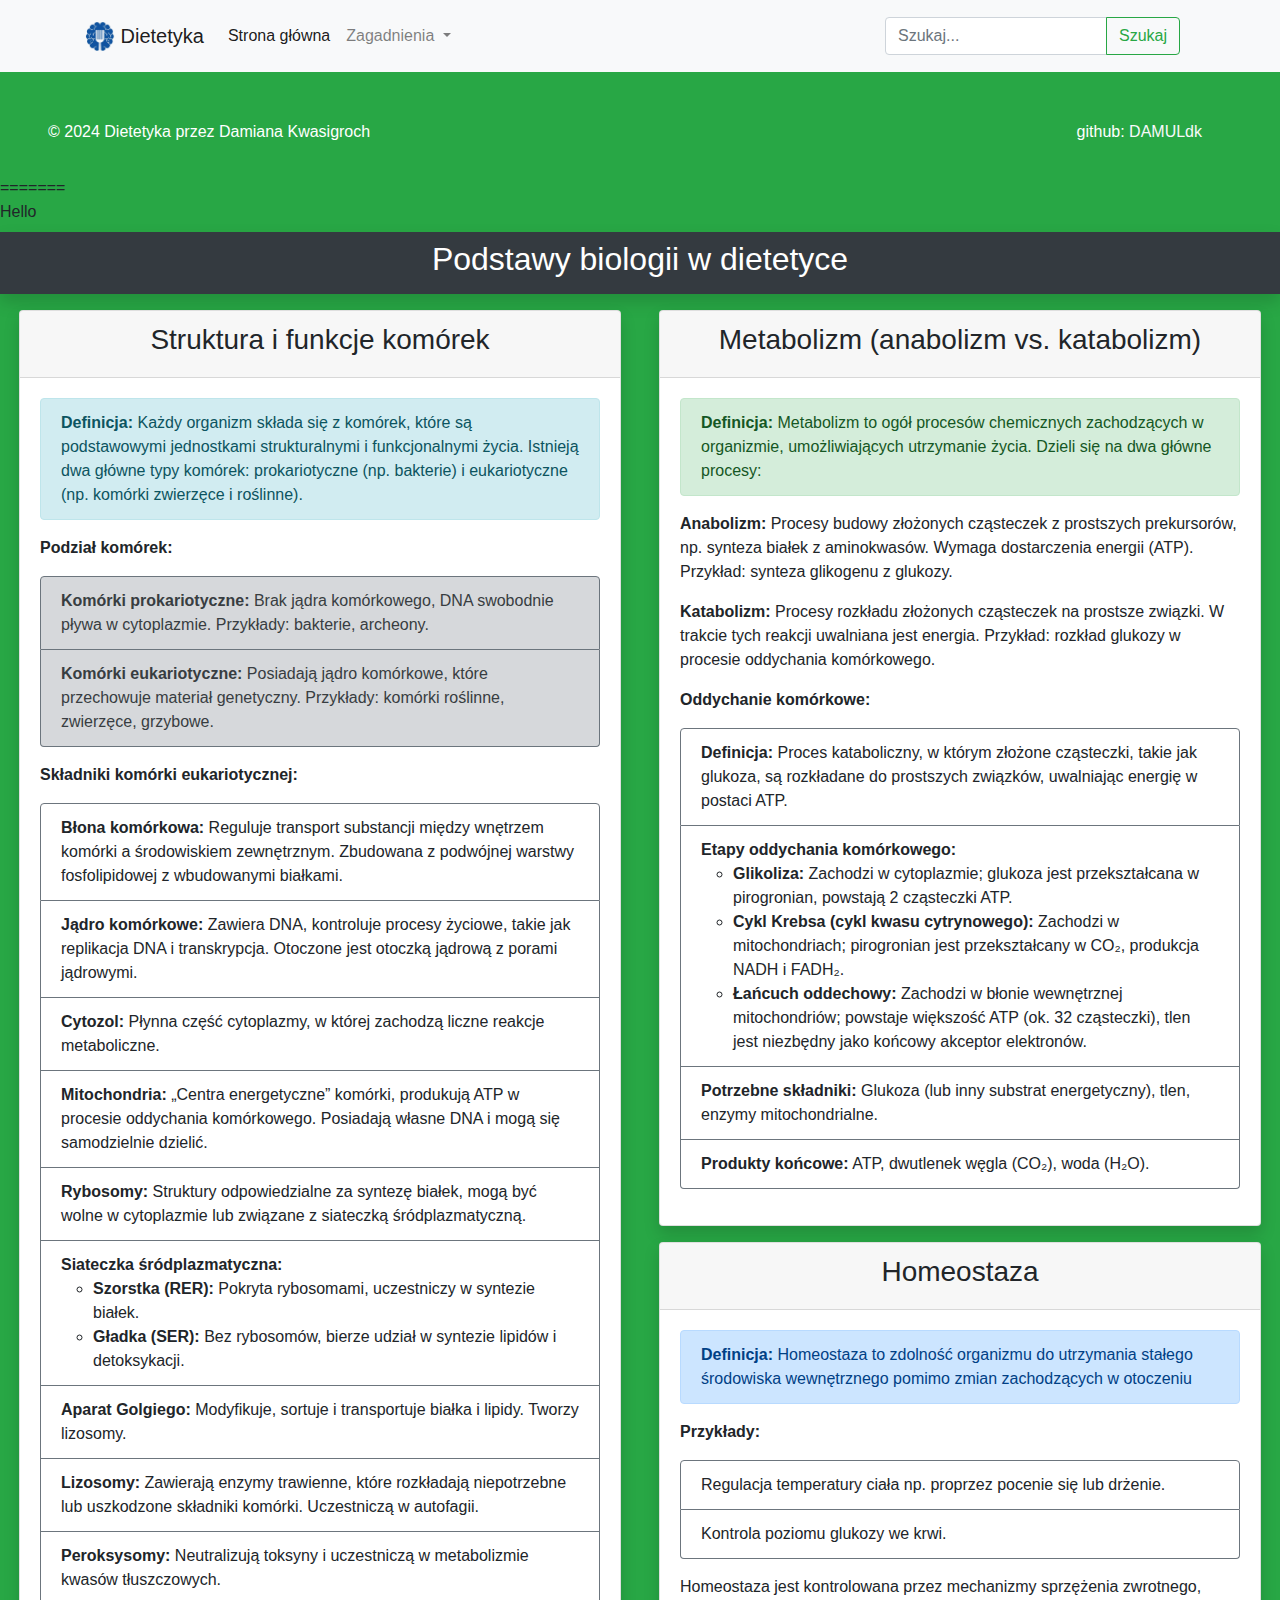
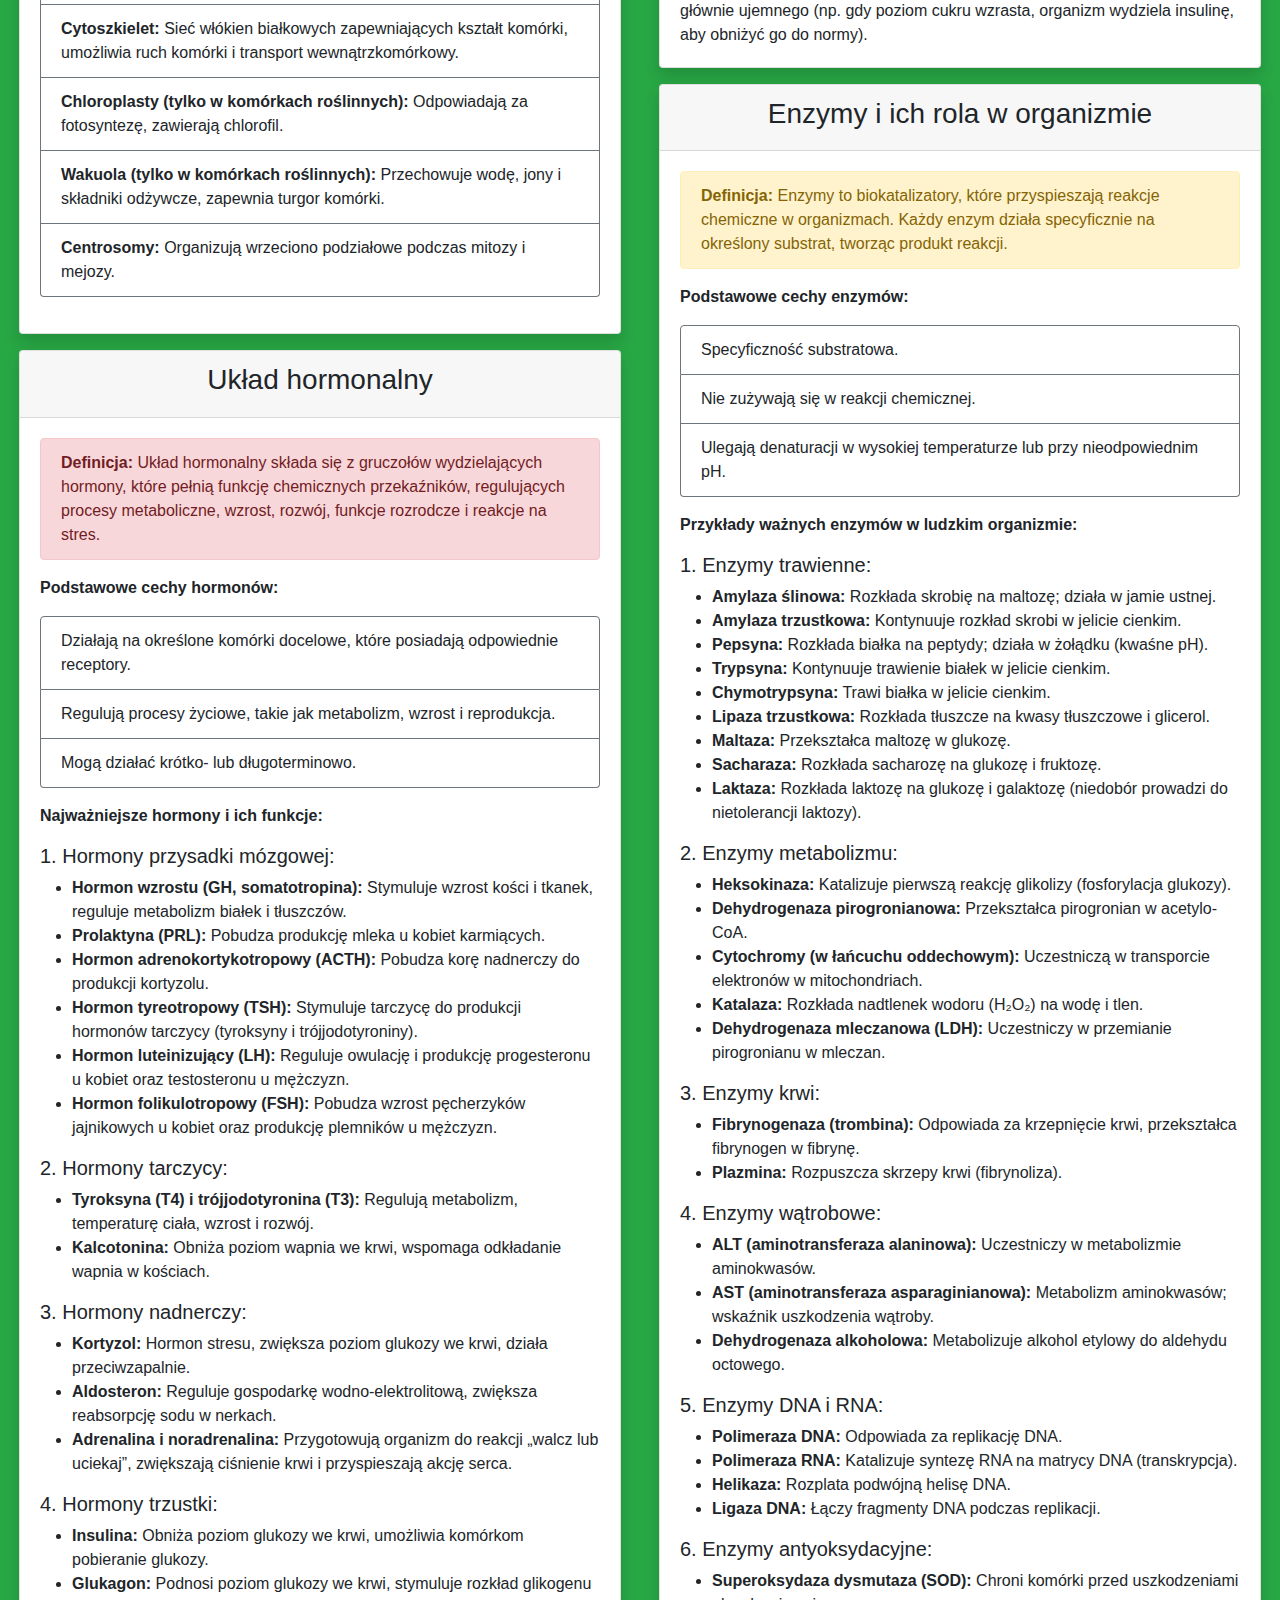
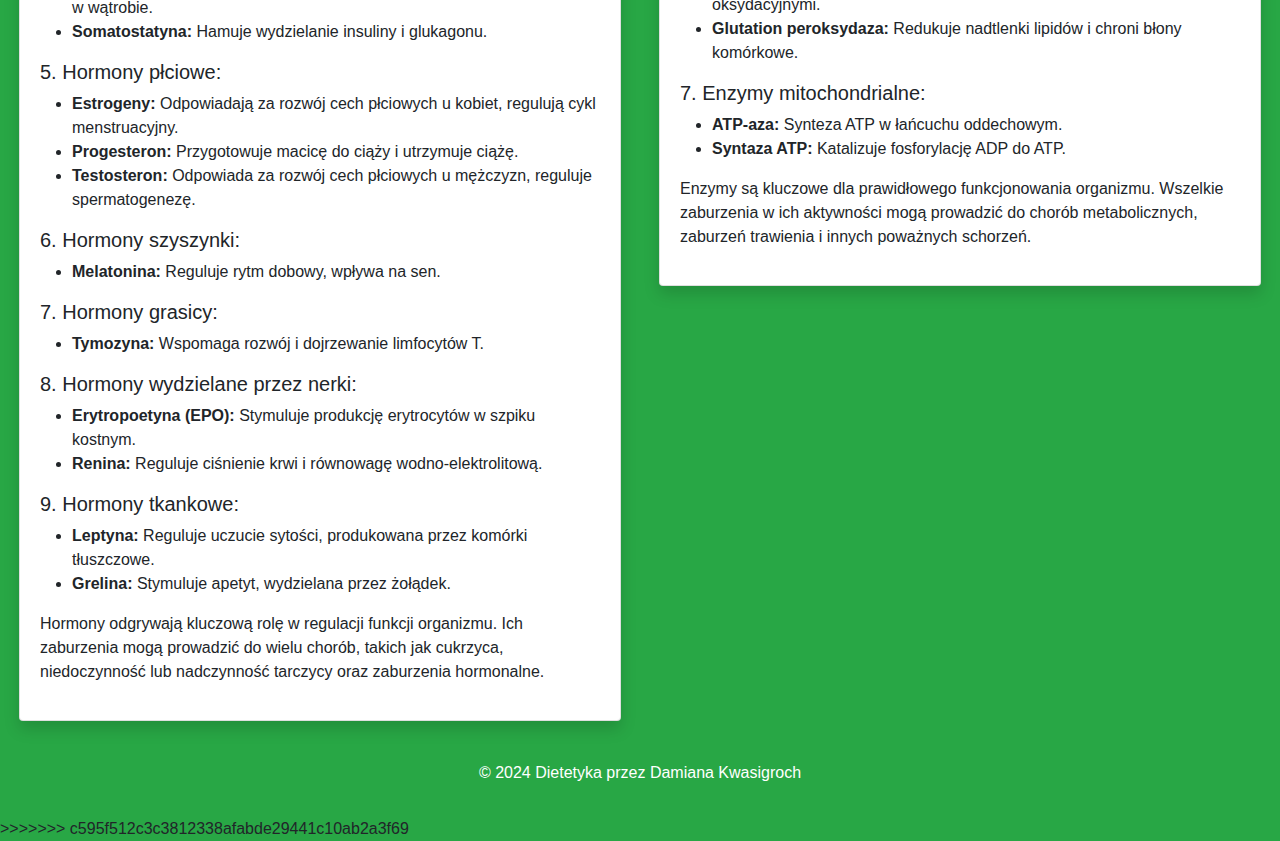
<file: index.html>
<!DOCTYPE html>
<html lang="pl-PL">
<head>
    <meta charset="UTF-8">
    <meta name="viewport" content="width=device-width, initial-scale=1.0">
    <title>Dietetyka</title>
<<<<<<< HEAD
    <link rel="stylesheet" href="https://cdn.jsdelivr.net/npm/bootstrap@5.3.3/dist/css/bootstrap.min.css">
=======
    <link rel="stylesheet" href="https://stackpath.bootstrapcdn.com/bootstrap/4.5.2/css/bootstrap.min.css">
>>>>>>> c595f512c3c3812338afabde29441c10ab2a3f69
    <link rel="stylesheet" href="style.css">
</head>
<body class="bg-success">
    <!-- Header -->
<<<<<<< HEAD
    <header class="bg-success fixed-top" id="top-menu">
        <nav class="navbar navbar-expand-lg navbar-light bg-light py-3">
            <div class="container">
                <!-- Logo po lewej stronie -->
                <a class="navbar-brand" href="#">
                    <img src="imgs/logo.png" alt="Logo" width="30" height="30" class="d-inline-block align-top">
                    Dietetyka
                </a>
                <!-- Przycisk do rozwijania menu na małych ekranach -->
                <button class="navbar-toggler" type="button" data-toggle="collapse" data-target="#navbarNavDropdown" aria-controls="navbarNavDropdown" aria-expanded="false" aria-label="Przełącz nawigację">
                    <span class="navbar-toggler-icon"></span>
                </button>
                <!-- Menu nawigacyjne -->
                <div class="collapse navbar-collapse" id="navbarNavDropdown">
                    <ul class="normal navbar-nav ml-auto col">
                        <li class="nav-item active">
                            <a class="nav-link" href="index.html">Strona główna</a>
                        </li>
                        <!-- Dropdown z listą stron -->
                        <li class="nav-item dropdown">
                            <a class="nav-link dropdown-toggle" href="#" role="button" data-bs-toggle="dropdown" aria-expanded="false">
                                Zagadnienia
                            </a>
                            
                            <div class="dropdown-menu" aria-labelledby="navbarDropdownMenuLink">
                                <a class="dropdown-item" href="skladniki.html">Składniki odżywcze</a>
                                <a class="dropdown-item" href="biologia.html">Podstawy biologii w dietetyce</a>
                                <a class="dropdown-item" href="trawienie.html">Procesy trawienia i wchłaniania</a>
                                <a class="dropdown-item" href="bilans.html">Zapotrzebowanie energetyczne</a>
                                <a class="dropdown-item" href="diety.html">Diety i strategie żywieniowe</a>
                                <a class="dropdown-item" href="zywienie.html">Żywienie w różnych grupach</a>
                                <a class="dropdown-item" href="suple.html">Suplementacja</a>
                                <a class="dropdown-item" href="ocena.html">Ocena jakości żywności</a>
                                <a class="dropdown-item" href="psychologia.html">Psychologia odżywiania</a>
                            </div>
                        </li>
                    </ul>
                    <!-- Pasek wyszukiwarki po prawej stronie -->
                    <form class="form-inline my-2 my-lg-0 col-4 me-auto">
                        <div class="input-group">
                            <input class="form-control" type="search" placeholder="Szukaj..." aria-label="Szukaj" aria-describedby="button-addon1">
                            <button class="btn btn-outline-success" type="submit" id="button-addon1">Szukaj</button>
                        </div>
                    </form>
                </div>
            </div>
        </nav>
    </header>
    <div style="height: 80px;"></div>

    <!-- Content -->

    <!-- Footer -->
    <footer class="bg-success text-white text-center py-3 row justify-content-between px-5" style="width:100%">           
        <p class="col-auto">&copy; 2024 Dietetyka przez Damiana Kwasigroch</p>
        <p class="col-auto">github: <a href="https://github.com/DAMULdk" class="link-light link-offset-2 link-underline-opacity-25 link-underline-opacity-100-hover">DAMULdk</a></p>
    </footer>

    <script src="https://code.jquery.com/jquery-3.5.1.slim.min.js"></script>
    <script src="https://cdn.jsdelivr.net/npm/@popperjs/core@2.4.4/dist/umd/popper.min.js"></script>
    <script src="https://cdn.jsdelivr.net/npm/bootstrap@5.3.3/dist/js/bootstrap.bundle.min.js"></script>
=======
    <header class="container-fluid bg-success" id="top-menu">
        <div class="row">Hello</div>
    </header>

    <!-- Content -->
    <main class="container-fluid"><div class="row">
        <div class="col container-fluid py-2">
            <div class="row bg-dark text-center text-white p-2 mb-3 shadow">
                <h2 class="col">Podstawy biologii w dietetyce</h2>
            </div>

            <div class="row">
                <div class="col mx-1">
                    <!-- Komórki -->
                    <div class="card shadow mb-3">
                        <div class="card-header text-center">
                            <h3>Struktura i funkcje komórek</h3>
                        </div>
                        <div class="card-body">
                            <div class="alert alert-info" role="alert">
                                <strong>Definicja:</strong> Każdy organizm składa się z komórek, które są podstawowymi jednostkami strukturalnymi i funkcjonalnymi życia. Istnieją dwa główne typy komórek: prokariotyczne (np. bakterie) i eukariotyczne (np. komórki zwierzęce i roślinne).
                            </div>
                            <p><strong>Podział komórek:</strong></p>
                            <ul class="list-secondary">
                                <li><strong>Komórki prokariotyczne:</strong> Brak jądra komórkowego, DNA swobodnie pływa w cytoplazmie. Przykłady: bakterie, archeony.</li>
                                <li><strong>Komórki eukariotyczne:</strong> Posiadają jądro komórkowe, które przechowuje materiał genetyczny. Przykłady: komórki roślinne, zwierzęce, grzybowe.</li>
                            </ul>
                            <p><strong>Składniki komórki eukariotycznej:</strong></p>
                            <ul>
                                <li><strong>Błona komórkowa:</strong> Reguluje transport substancji między wnętrzem komórki a środowiskiem zewnętrznym. Zbudowana z podwójnej warstwy fosfolipidowej z wbudowanymi białkami.</li>
                                <li><strong>Jądro komórkowe:</strong> Zawiera DNA, kontroluje procesy życiowe, takie jak replikacja DNA i transkrypcja. Otoczone jest otoczką jądrową z porami jądrowymi.</li>
                                <li><strong>Cytozol:</strong> Płynna część cytoplazmy, w której zachodzą liczne reakcje metaboliczne.</li>
                                <li><strong>Mitochondria:</strong> „Centra energetyczne” komórki, produkują ATP w procesie oddychania komórkowego. Posiadają własne DNA i mogą się samodzielnie dzielić.</li>
                                <li><strong>Rybosomy:</strong> Struktury odpowiedzialne za syntezę białek, mogą być wolne w cytoplazmie lub związane z siateczką śródplazmatyczną.</li>
                                <li><strong>Siateczka śródplazmatyczna:</strong>
                                    <ul class="normal">
                                        <li><strong>Szorstka (RER):</strong> Pokryta rybosomami, uczestniczy w syntezie białek.</li>
                                        <li><strong>Gładka (SER):</strong> Bez rybosomów, bierze udział w syntezie lipidów i detoksykacji.</li>
                                    </ul>
                                </li>
                                <li><strong>Aparat Golgiego:</strong> Modyfikuje, sortuje i transportuje białka i lipidy. Tworzy lizosomy.</li>
                                <li><strong>Lizosomy:</strong> Zawierają enzymy trawienne, które rozkładają niepotrzebne lub uszkodzone składniki komórki. Uczestniczą w autofagii.</li>
                                <li><strong>Peroksysomy:</strong> Neutralizują toksyny i uczestniczą w metabolizmie kwasów tłuszczowych.</li>
                                <li><strong>Cytoszkielet:</strong> Sieć włókien białkowych zapewniających kształt komórki, umożliwia ruch komórki i transport wewnątrzkomórkowy.</li>
                                <li><strong>Chloroplasty (tylko w komórkach roślinnych):</strong> Odpowiadają za fotosyntezę, zawierają chlorofil.</li>
                                <li><strong>Wakuola (tylko w komórkach roślinnych):</strong> Przechowuje wodę, jony i składniki odżywcze, zapewnia turgor komórki.</li>
                                <li><strong>Centrosomy:</strong> Organizują wrzeciono podziałowe podczas mitozy i mejozy.</li>
                            </ul>
                        </div>
                    </div>

                    <!-- Układ hormonalny -->
                    <div class="card shadow mb-3">
                        <div class="card-header text-center">
                            <h3>Układ hormonalny</h3>
                        </div>
                        <div class="card-body">
                            <div class="alert alert-danger" role="alert">
                                <strong>Definicja:</strong> Układ hormonalny składa się z gruczołów wydzielających hormony, które pełnią funkcję chemicznych przekaźników, regulujących procesy metaboliczne, wzrost, rozwój, funkcje rozrodcze i reakcje na stres.
                            </div>
                            <p><strong>Podstawowe cechy hormonów:</strong></p>
                            <ul>
                                <li>Działają na określone komórki docelowe, które posiadają odpowiednie receptory.</li>
                                <li>Regulują procesy życiowe, takie jak metabolizm, wzrost i reprodukcja.</li>
                                <li>Mogą działać krótko- lub długoterminowo.</li>
                            </ul>
                            <p><strong>Najważniejsze hormony i ich funkcje:</strong></p>
                            <h5>1. Hormony przysadki mózgowej:</h5>
                            <ul class="normal">
                                <li><strong>Hormon wzrostu (GH, somatotropina):</strong> Stymuluje wzrost kości i tkanek, reguluje metabolizm białek i tłuszczów.</li>
                                <li><strong>Prolaktyna (PRL):</strong> Pobudza produkcję mleka u kobiet karmiących.</li>
                                <li><strong>Hormon adrenokortykotropowy (ACTH):</strong> Pobudza korę nadnerczy do produkcji kortyzolu.</li>
                                <li><strong>Hormon tyreotropowy (TSH):</strong> Stymuluje tarczycę do produkcji hormonów tarczycy (tyroksyny i trójjodotyroniny).</li>
                                <li><strong>Hormon luteinizujący (LH):</strong> Reguluje owulację i produkcję progesteronu u kobiet oraz testosteronu u mężczyzn.</li>
                                <li><strong>Hormon folikulotropowy (FSH):</strong> Pobudza wzrost pęcherzyków jajnikowych u kobiet oraz produkcję plemników u mężczyzn.</li>
                            </ul>
                            <h5>2. Hormony tarczycy:</h5>
                            <ul class="normal">
                                <li><strong>Tyroksyna (T4) i trójjodotyronina (T3):</strong> Regulują metabolizm, temperaturę ciała, wzrost i rozwój.</li>
                                <li><strong>Kalcotonina:</strong> Obniża poziom wapnia we krwi, wspomaga odkładanie wapnia w kościach.</li>
                            </ul>
                            <h5>3. Hormony nadnerczy:</h5>
                            <ul class="normal">
                                <li><strong>Kortyzol:</strong> Hormon stresu, zwiększa poziom glukozy we krwi, działa przeciwzapalnie.</li>
                                <li><strong>Aldosteron:</strong> Reguluje gospodarkę wodno-elektrolitową, zwiększa reabsorpcję sodu w nerkach.</li>
                                <li><strong>Adrenalina i noradrenalina:</strong> Przygotowują organizm do reakcji „walcz lub uciekaj”, zwiększają ciśnienie krwi i przyspieszają akcję serca.</li>
                            </ul>
                            <h5>4. Hormony trzustki:</h5>
                            <ul class="normal">
                                <li><strong>Insulina:</strong> Obniża poziom glukozy we krwi, umożliwia komórkom pobieranie glukozy.</li>
                                <li><strong>Glukagon:</strong> Podnosi poziom glukozy we krwi, stymuluje rozkład glikogenu w wątrobie.</li>
                                <li><strong>Somatostatyna:</strong> Hamuje wydzielanie insuliny i glukagonu.</li>
                            </ul>
                            <h5>5. Hormony płciowe:</h5>
                            <ul class="normal">
                                <li><strong>Estrogeny:</strong> Odpowiadają za rozwój cech płciowych u kobiet, regulują cykl menstruacyjny.</li>
                                <li><strong>Progesteron:</strong> Przygotowuje macicę do ciąży i utrzymuje ciążę.</li>
                                <li><strong>Testosteron:</strong> Odpowiada za rozwój cech płciowych u mężczyzn, reguluje spermatogenezę.</li>
                            </ul>
                            <h5>6. Hormony szyszynki:</h5>
                            <ul class="normal">
                                <li><strong>Melatonina:</strong> Reguluje rytm dobowy, wpływa na sen.</li>
                            </ul>
                            <h5>7. Hormony grasicy:</h5>
                            <ul class="normal">
                                <li><strong>Tymozyna:</strong> Wspomaga rozwój i dojrzewanie limfocytów T.</li>
                            </ul>
                            <h5>8. Hormony wydzielane przez nerki:</h5>
                            <ul class="normal">
                                <li><strong>Erytropoetyna (EPO):</strong> Stymuluje produkcję erytrocytów w szpiku kostnym.</li>
                                <li><strong>Renina:</strong> Reguluje ciśnienie krwi i równowagę wodno-elektrolitową.</li>
                            </ul>
                            <h5>9. Hormony tkankowe:</h5>
                            <ul class="normal">
                                <li><strong>Leptyna:</strong> Reguluje uczucie sytości, produkowana przez komórki tłuszczowe.</li>
                                <li><strong>Grelina:</strong> Stymuluje apetyt, wydzielana przez żołądek.</li>
                            </ul>
                            <div>
                                <p>Hormony odgrywają kluczową rolę w regulacji funkcji organizmu. Ich zaburzenia mogą prowadzić do wielu chorób, takich jak cukrzyca, niedoczynność lub nadczynność tarczycy oraz zaburzenia hormonalne.</p>
                            </div>
                        </div>
                    </div>

                </div>
                <div class="col mx-1">
                    <!-- Metabolizm -->
                    <div class="card shadow mb-3">
                        <div class="card-header text-center">
                            <h3>Metabolizm (anabolizm vs. katabolizm)</h3>
                        </div>
                        <div class="card-body">
                            <div class="alert alert-success" role="alert">
                                <strong>Definicja:</strong> Metabolizm to ogół procesów chemicznych zachodzących w organizmie, umożliwiających 
                                utrzymanie życia. Dzieli się na dwa główne procesy:
                            </div>
                            <p><strong>Anabolizm:</strong> Procesy budowy złożonych cząsteczek z prostszych prekursorów, np. 
                                synteza białek z aminokwasów. Wymaga dostarczenia energii (ATP). 
                                Przykład: synteza glikogenu z glukozy.
                            </p>
                            <p><strong>Katabolizm:</strong> Procesy rozkładu złożonych cząsteczek na prostsze związki. W trakcie 
                                tych reakcji uwalniana jest energia. Przykład: rozkład glukozy w procesie oddychania komórkowego.
                            </p>
                            <p><strong>Oddychanie komórkowe:</strong></p>
                            <ul>
                                <li><strong>Definicja:</strong> Proces kataboliczny, w którym złożone cząsteczki, takie jak glukoza, są rozkładane do prostszych związków, uwalniając energię w postaci ATP.</li>
                                <li><strong>Etapy oddychania komórkowego:</strong>
                                    <ul class="normal">
                                        <li><strong>Glikoliza:</strong> Zachodzi w cytoplazmie; glukoza jest przekształcana w pirogronian, powstają 2 cząsteczki ATP.</li>
                                        <li><strong>Cykl Krebsa (cykl kwasu cytrynowego):</strong> Zachodzi w mitochondriach; pirogronian jest przekształcany w CO₂, produkcja NADH i FADH₂.</li>
                                        <li><strong>Łańcuch oddechowy:</strong> Zachodzi w błonie wewnętrznej mitochondriów; powstaje większość ATP (ok. 32 cząsteczki), tlen jest niezbędny jako końcowy akceptor elektronów.</li>
                                    </ul>
                                </li>
                                <li><strong>Potrzebne składniki:</strong> Glukoza (lub inny substrat energetyczny), tlen, enzymy mitochondrialne.</li>
                                <li><strong>Produkty końcowe:</strong> ATP, dwutlenek węgla (CO₂), woda (H₂O).</li>
                            </ul>
                        </div>
                    </div>

                    <!-- Homeostaza -->
                    <div class="card shadow mb-3">
                        <div class="card-header text-center">
                            <h3>Homeostaza</h3>
                        </div>
                        <div class="card-body">
                            <div class="alert alert-primary" role="alert">
                                <strong>Definicja:</strong> Homeostaza to zdolność organizmu do utrzymania stałego 
                                środowiska wewnętrznego pomimo zmian zachodzących w otoczeniu
                            </div>
                            <p><strong>Przykłady:</strong></p>
                            <ul>
                                <li>Regulacja temperatury ciała np. proprzez pocenie się lub drżenie.</li>
                                <li>Kontrola poziomu glukozy we krwi.</li>
                            </ul>
                            <div>
                                Homeostaza jest kontrolowana przez mechanizmy sprzężenia zwrotnego, głównie ujemnego 
                                (np. gdy poziom cukru wzrasta, organizm wydziela insulinę, aby obniżyć go do normy).
                            </div>
                        </div>
                    </div>

                    <!-- Enzymy i trawienie -->
                    <div class="card shadow mb-3">
                        <div class="card-header text-center">
                            <h3>Enzymy i ich rola w organizmie</h3>
                        </div>
                        <div class="card-body">
                            <div class="alert alert-warning" role="alert">
                                <strong>Definicja:</strong> Enzymy to biokatalizatory, które przyspieszają reakcje chemiczne w organizmach. Każdy enzym działa specyficznie na określony substrat, tworząc produkt reakcji.
                            </div>
                            <p><strong>Podstawowe cechy enzymów:</strong></p>
                            <ul>
                                <li>Specyficzność substratowa.</li>
                                <li>Nie zużywają się w reakcji chemicznej.</li>
                                <li>Ulegają denaturacji w wysokiej temperaturze lub przy nieodpowiednim pH.</li>
                            </ul>
                            <p><strong>Przykłady ważnych enzymów w ludzkim organizmie:</strong></p>
                            <h5>1. Enzymy trawienne:</h5>
                            <ul class="normal">
                                <li><strong>Amylaza ślinowa:</strong> Rozkłada skrobię na maltozę; działa w jamie ustnej.</li>
                                <li><strong>Amylaza trzustkowa:</strong> Kontynuuje rozkład skrobi w jelicie cienkim.</li>
                                <li><strong>Pepsyna:</strong> Rozkłada białka na peptydy; działa w żołądku (kwaśne pH).</li>
                                <li><strong>Trypsyna:</strong> Kontynuuje trawienie białek w jelicie cienkim.</li>
                                <li><strong>Chymotrypsyna:</strong> Trawi białka w jelicie cienkim.</li>
                                <li><strong>Lipaza trzustkowa:</strong> Rozkłada tłuszcze na kwasy tłuszczowe i glicerol.</li>
                                <li><strong>Maltaza:</strong> Przekształca maltozę w glukozę.</li>
                                <li><strong>Sacharaza:</strong> Rozkłada sacharozę na glukozę i fruktozę.</li>
                                <li><strong>Laktaza:</strong> Rozkłada laktozę na glukozę i galaktozę (niedobór prowadzi do nietolerancji laktozy).</li>
                            </ul>
                            <h5>2. Enzymy metabolizmu:</h5>
                            <ul class="normal">
                                <li><strong>Heksokinaza:</strong> Katalizuje pierwszą reakcję glikolizy (fosforylacja glukozy).</li>
                                <li><strong>Dehydrogenaza pirogronianowa:</strong> Przekształca pirogronian w acetylo-CoA.</li>
                                <li><strong>Cytochromy (w łańcuchu oddechowym):</strong> Uczestniczą w transporcie elektronów w mitochondriach.</li>
                                <li><strong>Katalaza:</strong> Rozkłada nadtlenek wodoru (H₂O₂) na wodę i tlen.</li>
                                <li><strong>Dehydrogenaza mleczanowa (LDH):</strong> Uczestniczy w przemianie pirogronianu w mleczan.</li>
                            </ul>
                            <h5>3. Enzymy krwi:</h5>
                            <ul class="normal">
                                <li><strong>Fibrynogenaza (trombina):</strong> Odpowiada za krzepnięcie krwi, przekształca fibrynogen w fibrynę.</li>
                                <li><strong>Plazmina:</strong> Rozpuszcza skrzepy krwi (fibrynoliza).</li>
                            </ul>
                            <h5>4. Enzymy wątrobowe:</h5>
                            <ul class="normal">
                                <li><strong>ALT (aminotransferaza alaninowa):</strong> Uczestniczy w metabolizmie aminokwasów.</li>
                                <li><strong>AST (aminotransferaza asparaginianowa):</strong> Metabolizm aminokwasów; wskaźnik uszkodzenia wątroby.</li>
                                <li><strong>Dehydrogenaza alkoholowa:</strong> Metabolizuje alkohol etylowy do aldehydu octowego.</li>
                            </ul>
                            <h5>5. Enzymy DNA i RNA:</h5>
                            <ul class="normal">
                                <li><strong>Polimeraza DNA:</strong> Odpowiada za replikację DNA.</li>
                                <li><strong>Polimeraza RNA:</strong> Katalizuje syntezę RNA na matrycy DNA (transkrypcja).</li>
                                <li><strong>Helikaza:</strong> Rozplata podwójną helisę DNA.</li>
                                <li><strong>Ligaza DNA:</strong> Łączy fragmenty DNA podczas replikacji.</li>
                            </ul>
                            <h5>6. Enzymy antyoksydacyjne:</h5>
                            <ul class="normal">
                                <li><strong>Superoksydaza dysmutaza (SOD):</strong> Chroni komórki przed uszkodzeniami oksydacyjnymi.</li>
                                <li><strong>Glutation peroksydaza:</strong> Redukuje nadtlenki lipidów i chroni błony komórkowe.</li>
                            </ul>
                            <h5>7. Enzymy mitochondrialne:</h5>
                            <ul class="normal">
                                <li><strong>ATP-aza:</strong> Synteza ATP w łańcuchu oddechowym.</li>
                                <li><strong>Syntaza ATP:</strong> Katalizuje fosforylację ADP do ATP.</li>
                            </ul>
                            <div>
                                <p>Enzymy są kluczowe dla prawidłowego funkcjonowania organizmu. Wszelkie zaburzenia w ich aktywności mogą prowadzić do chorób metabolicznych, zaburzeń trawienia i innych poważnych schorzeń.</p>
                            </div>
                        </div>
                    </div>
                </div>
            </div>
        


    
    

    </div></main>

    <!-- Footer -->
    <footer class="bg-success text-white text-center py-3">
        <p>&copy; 2024 Dietetyka przez Damiana Kwasigroch</p>
    </footer>

    <script src="https://code.jquery.com/jquery-3.5.1.min.js"></script>
    <script src="https://stackpath.bootstrapcdn.com/bootstrap/4.5.2/js/bootstrap.bundle.min.js"></script>
    <script src="https://www.desmos.com/api/v1.9/calculator.js?apiKey=dcb31709b452b1cf9dc26972add0fda6"></script>
>>>>>>> c595f512c3c3812338afabde29441c10ab2a3f69
    <script src="script.js"></script>

</body>
</html>
</file>
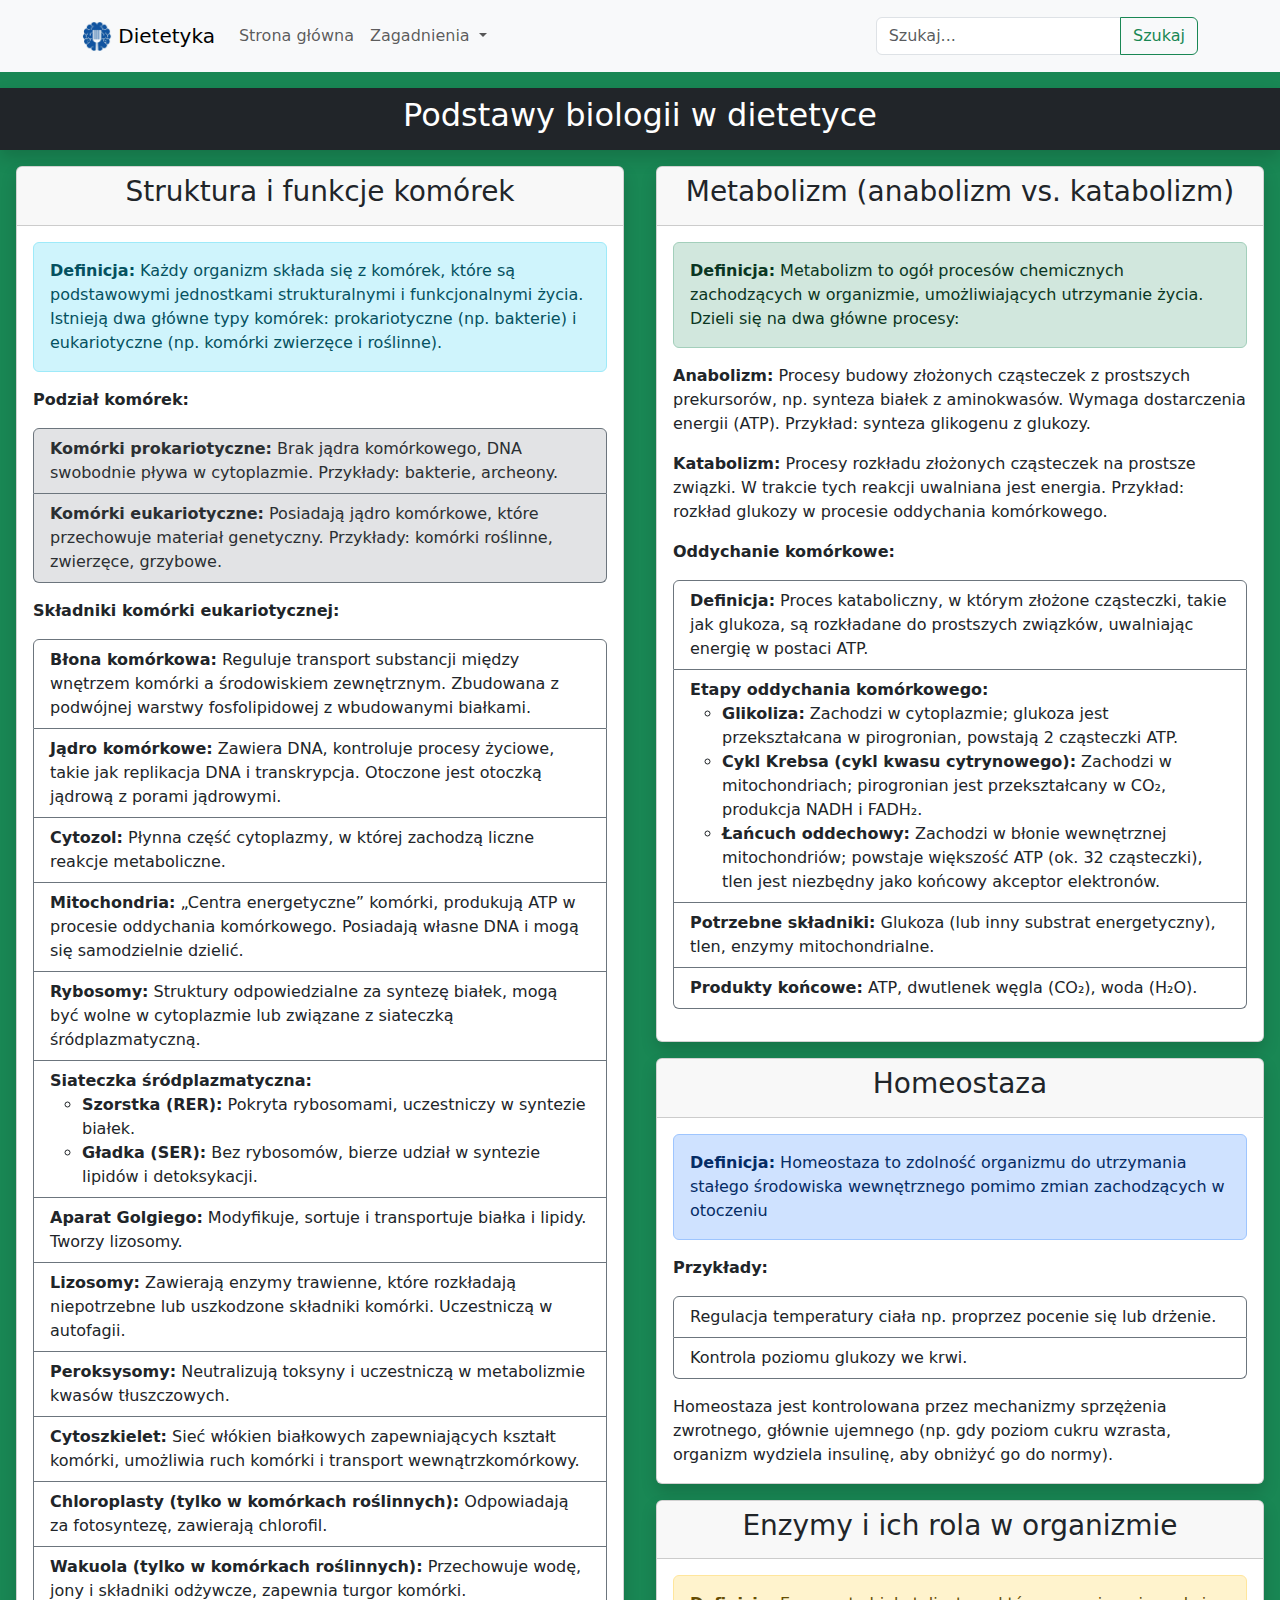
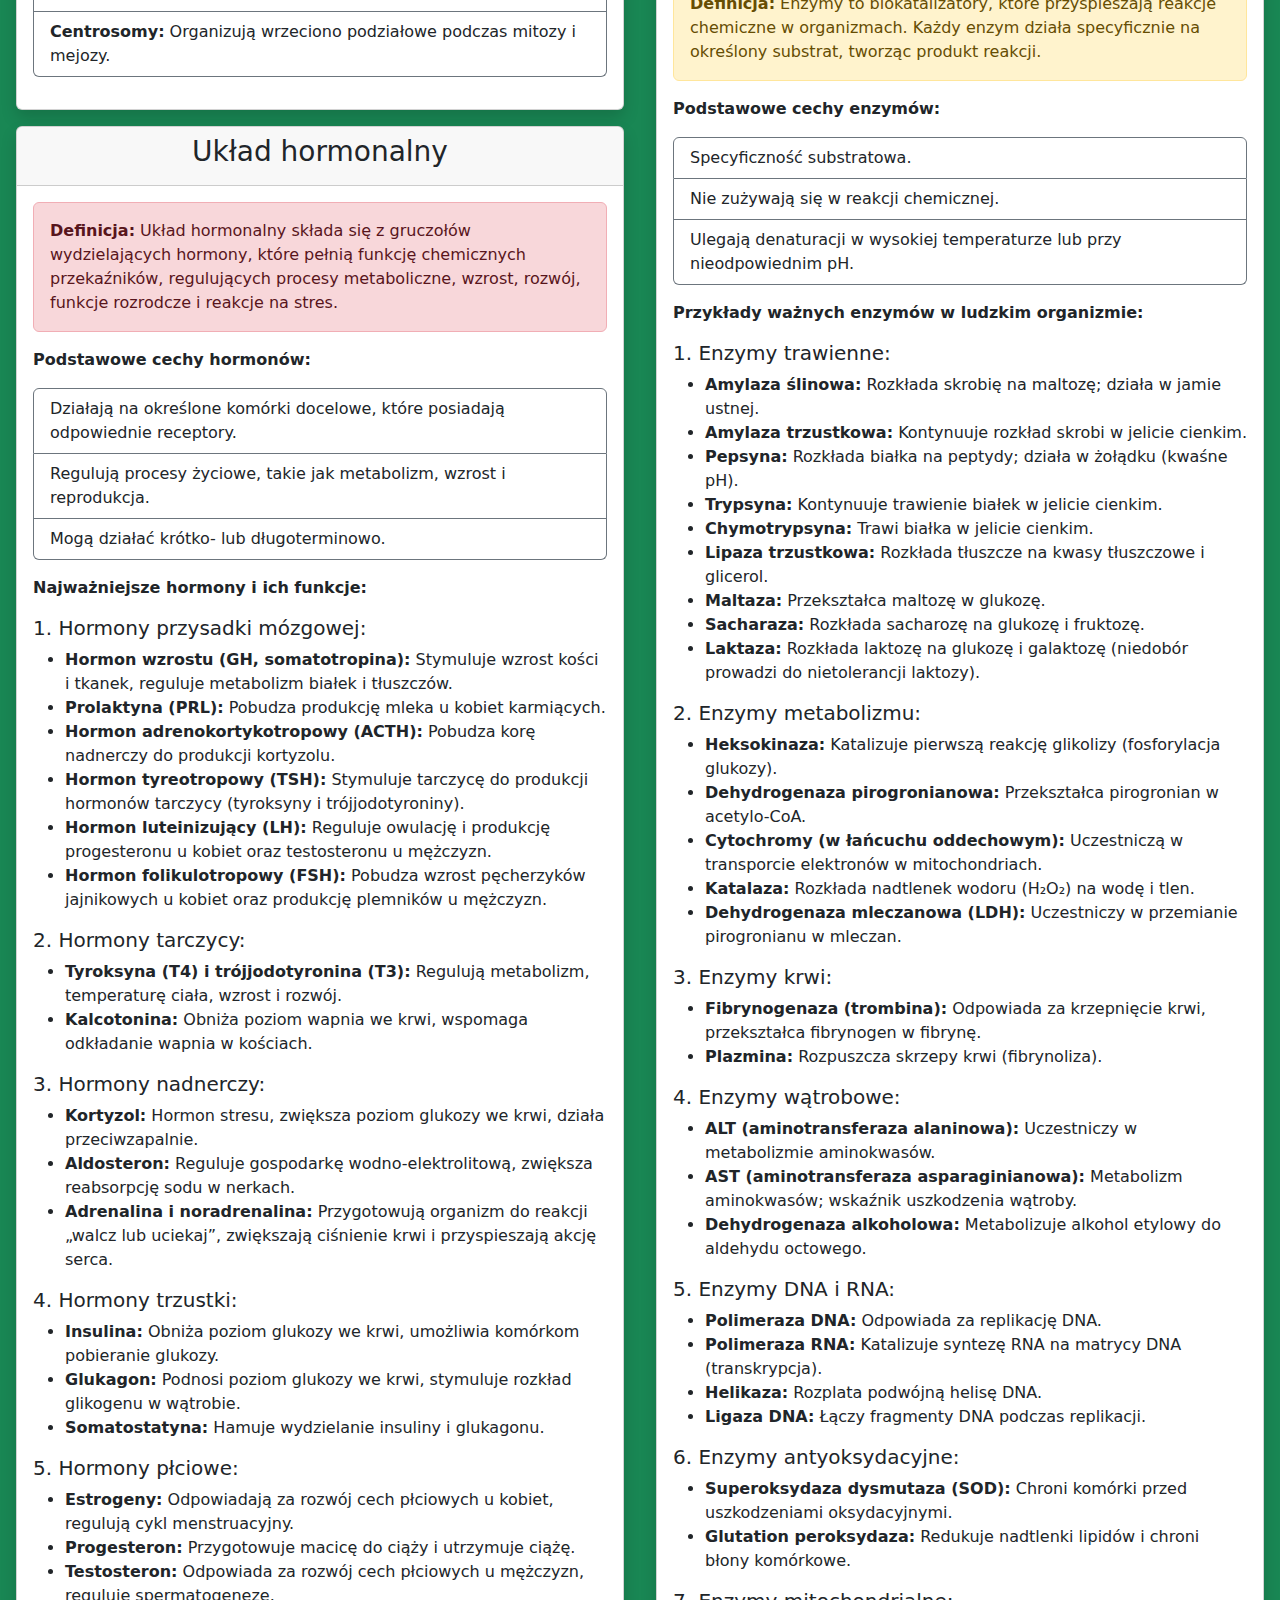
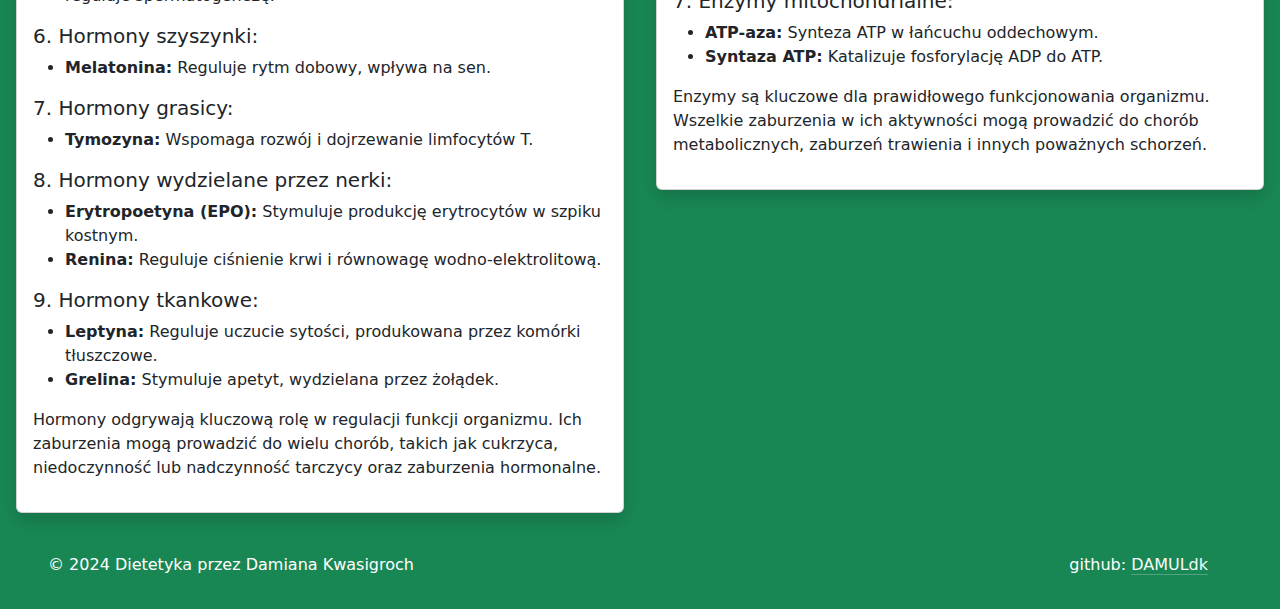
<file: biologia.html>
<!DOCTYPE html>
<html lang="pl-PL">
<head>
    <meta charset="UTF-8">
    <meta name="viewport" content="width=device-width, initial-scale=1.0">
    <title>Dietetyka</title>
    <link rel="stylesheet" href="https://cdn.jsdelivr.net/npm/bootstrap@5.3.3/dist/css/bootstrap.min.css">
    <link rel="stylesheet" href="style.css">
</head>
<body class="bg-success">
    <!-- Header -->
    <header class="bg-success fixed-top" id="top-menu">
        <nav class="navbar navbar-expand-lg navbar-light bg-light py-3">
            <div class="container">
                <!-- Logo po lewej stronie -->
                <a class="navbar-brand" href="#">
                    <img src="imgs/logo.png" alt="Logo" width="30" height="30" class="d-inline-block align-top">
                    Dietetyka
                </a>
                <!-- Przycisk do rozwijania menu na małych ekranach -->
                <button class="navbar-toggler" type="button" data-toggle="collapse" data-target="#navbarNavDropdown" aria-controls="navbarNavDropdown" aria-expanded="false" aria-label="Przełącz nawigację">
                    <span class="navbar-toggler-icon"></span>
                </button>
                <!-- Menu nawigacyjne -->
                <div class="collapse navbar-collapse" id="navbarNavDropdown">
                    <ul class="normal navbar-nav ml-auto col">
                        <li class="nav-item active">
                            <a class="nav-link" href="index.html">Strona główna</a>
                        </li>
                        <!-- Dropdown z listą stron -->
                        <li class="nav-item dropdown">
                            <a class="nav-link dropdown-toggle" href="#" role="button" data-bs-toggle="dropdown" aria-expanded="false">
                                Zagadnienia
                            </a>
                            
                            <div class="dropdown-menu" aria-labelledby="navbarDropdownMenuLink">
                                <a class="dropdown-item" href="skladniki.html">Składniki odżywcze</a>
                                <a class="dropdown-item" href="biologia.html">Podstawy biologii w dietetyce</a>
                                <a class="dropdown-item" href="trawienie.html">Procesy trawienia i wchłaniania</a>
                                <a class="dropdown-item" href="bilans.html">Zapotrzebowanie energetyczne</a>
                                <a class="dropdown-item" href="diety.html">Diety i strategie żywieniowe</a>
                                <a class="dropdown-item" href="zywienie.html">Żywienie w różnych grupach</a>
                                <a class="dropdown-item" href="suple.html">Suplementacja</a>
                                <a class="dropdown-item" href="ocena.html">Ocena jakości żywności</a>
                                <a class="dropdown-item" href="psychologia.html">Psychologia odżywiania</a>
                            </div>
                        </li>
                    </ul>
                    <!-- Pasek wyszukiwarki po prawej stronie -->
                    <form class="form-inline my-2 my-lg-0 col-4 me-auto">
                        <div class="input-group">
                            <input class="form-control" type="search" placeholder="Szukaj..." aria-label="Szukaj" aria-describedby="button-addon1">
                            <button class="btn btn-outline-success" type="submit" id="button-addon1">Szukaj</button>
                        </div>
                    </form>
                </div>
            </div>
        </nav>
    </header>
    <div style="height: 80px;"></div>

    <!-- Content -->
    <main class="container-fluid"><div class="row">
        <div class="col container-fluid py-2">
            <div class="row bg-dark text-center text-white p-2 mb-3 shadow">
                <h2 class="col">Podstawy biologii w dietetyce</h2>
            </div>

            <div class="row">
                <div class="col mx-1">
                    <!-- Komórki -->
                    <div class="card shadow mb-3">
                        <div class="card-header text-center">
                            <h3>Struktura i funkcje komórek</h3>
                        </div>
                        <div class="card-body">
                            <div class="alert alert-info" role="alert">
                                <strong>Definicja:</strong> Każdy organizm składa się z komórek, które są podstawowymi jednostkami strukturalnymi i funkcjonalnymi życia. Istnieją dwa główne typy komórek: prokariotyczne (np. bakterie) i eukariotyczne (np. komórki zwierzęce i roślinne).
                            </div>
                            <p><strong>Podział komórek:</strong></p>
                            <ul class="list-secondary">
                                <li><strong>Komórki prokariotyczne:</strong> Brak jądra komórkowego, DNA swobodnie pływa w cytoplazmie. Przykłady: bakterie, archeony.</li>
                                <li><strong>Komórki eukariotyczne:</strong> Posiadają jądro komórkowe, które przechowuje materiał genetyczny. Przykłady: komórki roślinne, zwierzęce, grzybowe.</li>
                            </ul>
                            <p><strong>Składniki komórki eukariotycznej:</strong></p>
                            <ul>
                                <li><strong>Błona komórkowa:</strong> Reguluje transport substancji między wnętrzem komórki a środowiskiem zewnętrznym. Zbudowana z podwójnej warstwy fosfolipidowej z wbudowanymi białkami.</li>
                                <li><strong>Jądro komórkowe:</strong> Zawiera DNA, kontroluje procesy życiowe, takie jak replikacja DNA i transkrypcja. Otoczone jest otoczką jądrową z porami jądrowymi.</li>
                                <li><strong>Cytozol:</strong> Płynna część cytoplazmy, w której zachodzą liczne reakcje metaboliczne.</li>
                                <li><strong>Mitochondria:</strong> „Centra energetyczne” komórki, produkują ATP w procesie oddychania komórkowego. Posiadają własne DNA i mogą się samodzielnie dzielić.</li>
                                <li><strong>Rybosomy:</strong> Struktury odpowiedzialne za syntezę białek, mogą być wolne w cytoplazmie lub związane z siateczką śródplazmatyczną.</li>
                                <li><strong>Siateczka śródplazmatyczna:</strong>
                                    <ul class="normal">
                                        <li><strong>Szorstka (RER):</strong> Pokryta rybosomami, uczestniczy w syntezie białek.</li>
                                        <li><strong>Gładka (SER):</strong> Bez rybosomów, bierze udział w syntezie lipidów i detoksykacji.</li>
                                    </ul>
                                </li>
                                <li><strong>Aparat Golgiego:</strong> Modyfikuje, sortuje i transportuje białka i lipidy. Tworzy lizosomy.</li>
                                <li><strong>Lizosomy:</strong> Zawierają enzymy trawienne, które rozkładają niepotrzebne lub uszkodzone składniki komórki. Uczestniczą w autofagii.</li>
                                <li><strong>Peroksysomy:</strong> Neutralizują toksyny i uczestniczą w metabolizmie kwasów tłuszczowych.</li>
                                <li><strong>Cytoszkielet:</strong> Sieć włókien białkowych zapewniających kształt komórki, umożliwia ruch komórki i transport wewnątrzkomórkowy.</li>
                                <li><strong>Chloroplasty (tylko w komórkach roślinnych):</strong> Odpowiadają za fotosyntezę, zawierają chlorofil.</li>
                                <li><strong>Wakuola (tylko w komórkach roślinnych):</strong> Przechowuje wodę, jony i składniki odżywcze, zapewnia turgor komórki.</li>
                                <li><strong>Centrosomy:</strong> Organizują wrzeciono podziałowe podczas mitozy i mejozy.</li>
                            </ul>
                        </div>
                    </div>

                    <!-- Układ hormonalny -->
                    <div class="card shadow mb-3">
                        <div class="card-header text-center">
                            <h3>Układ hormonalny</h3>
                        </div>
                        <div class="card-body">
                            <div class="alert alert-danger" role="alert">
                                <strong>Definicja:</strong> Układ hormonalny składa się z gruczołów wydzielających hormony, które pełnią funkcję chemicznych przekaźników, regulujących procesy metaboliczne, wzrost, rozwój, funkcje rozrodcze i reakcje na stres.
                            </div>
                            <p><strong>Podstawowe cechy hormonów:</strong></p>
                            <ul>
                                <li>Działają na określone komórki docelowe, które posiadają odpowiednie receptory.</li>
                                <li>Regulują procesy życiowe, takie jak metabolizm, wzrost i reprodukcja.</li>
                                <li>Mogą działać krótko- lub długoterminowo.</li>
                            </ul>
                            <p><strong>Najważniejsze hormony i ich funkcje:</strong></p>
                            <h5>1. Hormony przysadki mózgowej:</h5>
                            <ul class="normal">
                                <li><strong>Hormon wzrostu (GH, somatotropina):</strong> Stymuluje wzrost kości i tkanek, reguluje metabolizm białek i tłuszczów.</li>
                                <li><strong>Prolaktyna (PRL):</strong> Pobudza produkcję mleka u kobiet karmiących.</li>
                                <li><strong>Hormon adrenokortykotropowy (ACTH):</strong> Pobudza korę nadnerczy do produkcji kortyzolu.</li>
                                <li><strong>Hormon tyreotropowy (TSH):</strong> Stymuluje tarczycę do produkcji hormonów tarczycy (tyroksyny i trójjodotyroniny).</li>
                                <li><strong>Hormon luteinizujący (LH):</strong> Reguluje owulację i produkcję progesteronu u kobiet oraz testosteronu u mężczyzn.</li>
                                <li><strong>Hormon folikulotropowy (FSH):</strong> Pobudza wzrost pęcherzyków jajnikowych u kobiet oraz produkcję plemników u mężczyzn.</li>
                            </ul>
                            <h5>2. Hormony tarczycy:</h5>
                            <ul class="normal">
                                <li><strong>Tyroksyna (T4) i trójjodotyronina (T3):</strong> Regulują metabolizm, temperaturę ciała, wzrost i rozwój.</li>
                                <li><strong>Kalcotonina:</strong> Obniża poziom wapnia we krwi, wspomaga odkładanie wapnia w kościach.</li>
                            </ul>
                            <h5>3. Hormony nadnerczy:</h5>
                            <ul class="normal">
                                <li><strong>Kortyzol:</strong> Hormon stresu, zwiększa poziom glukozy we krwi, działa przeciwzapalnie.</li>
                                <li><strong>Aldosteron:</strong> Reguluje gospodarkę wodno-elektrolitową, zwiększa reabsorpcję sodu w nerkach.</li>
                                <li><strong>Adrenalina i noradrenalina:</strong> Przygotowują organizm do reakcji „walcz lub uciekaj”, zwiększają ciśnienie krwi i przyspieszają akcję serca.</li>
                            </ul>
                            <h5>4. Hormony trzustki:</h5>
                            <ul class="normal">
                                <li><strong>Insulina:</strong> Obniża poziom glukozy we krwi, umożliwia komórkom pobieranie glukozy.</li>
                                <li><strong>Glukagon:</strong> Podnosi poziom glukozy we krwi, stymuluje rozkład glikogenu w wątrobie.</li>
                                <li><strong>Somatostatyna:</strong> Hamuje wydzielanie insuliny i glukagonu.</li>
                            </ul>
                            <h5>5. Hormony płciowe:</h5>
                            <ul class="normal">
                                <li><strong>Estrogeny:</strong> Odpowiadają za rozwój cech płciowych u kobiet, regulują cykl menstruacyjny.</li>
                                <li><strong>Progesteron:</strong> Przygotowuje macicę do ciąży i utrzymuje ciążę.</li>
                                <li><strong>Testosteron:</strong> Odpowiada za rozwój cech płciowych u mężczyzn, reguluje spermatogenezę.</li>
                            </ul>
                            <h5>6. Hormony szyszynki:</h5>
                            <ul class="normal">
                                <li><strong>Melatonina:</strong> Reguluje rytm dobowy, wpływa na sen.</li>
                            </ul>
                            <h5>7. Hormony grasicy:</h5>
                            <ul class="normal">
                                <li><strong>Tymozyna:</strong> Wspomaga rozwój i dojrzewanie limfocytów T.</li>
                            </ul>
                            <h5>8. Hormony wydzielane przez nerki:</h5>
                            <ul class="normal">
                                <li><strong>Erytropoetyna (EPO):</strong> Stymuluje produkcję erytrocytów w szpiku kostnym.</li>
                                <li><strong>Renina:</strong> Reguluje ciśnienie krwi i równowagę wodno-elektrolitową.</li>
                            </ul>
                            <h5>9. Hormony tkankowe:</h5>
                            <ul class="normal">
                                <li><strong>Leptyna:</strong> Reguluje uczucie sytości, produkowana przez komórki tłuszczowe.</li>
                                <li><strong>Grelina:</strong> Stymuluje apetyt, wydzielana przez żołądek.</li>
                            </ul>
                            <div>
                                <p>Hormony odgrywają kluczową rolę w regulacji funkcji organizmu. Ich zaburzenia mogą prowadzić do wielu chorób, takich jak cukrzyca, niedoczynność lub nadczynność tarczycy oraz zaburzenia hormonalne.</p>
                            </div>
                        </div>
                    </div>

                </div>
                <div class="col mx-1">
                    <!-- Metabolizm -->
                    <div class="card shadow mb-3">
                        <div class="card-header text-center">
                            <h3>Metabolizm (anabolizm vs. katabolizm)</h3>
                        </div>
                        <div class="card-body">
                            <div class="alert alert-success" role="alert">
                                <strong>Definicja:</strong> Metabolizm to ogół procesów chemicznych zachodzących w organizmie, umożliwiających 
                                utrzymanie życia. Dzieli się na dwa główne procesy:
                            </div>
                            <p><strong>Anabolizm:</strong> Procesy budowy złożonych cząsteczek z prostszych prekursorów, np. 
                                synteza białek z aminokwasów. Wymaga dostarczenia energii (ATP). 
                                Przykład: synteza glikogenu z glukozy.
                            </p>
                            <p><strong>Katabolizm:</strong> Procesy rozkładu złożonych cząsteczek na prostsze związki. W trakcie 
                                tych reakcji uwalniana jest energia. Przykład: rozkład glukozy w procesie oddychania komórkowego.
                            </p>
                            <p><strong>Oddychanie komórkowe:</strong></p>
                            <ul>
                                <li><strong>Definicja:</strong> Proces kataboliczny, w którym złożone cząsteczki, takie jak glukoza, są rozkładane do prostszych związków, uwalniając energię w postaci ATP.</li>
                                <li><strong>Etapy oddychania komórkowego:</strong>
                                    <ul class="normal">
                                        <li><strong>Glikoliza:</strong> Zachodzi w cytoplazmie; glukoza jest przekształcana w pirogronian, powstają 2 cząsteczki ATP.</li>
                                        <li><strong>Cykl Krebsa (cykl kwasu cytrynowego):</strong> Zachodzi w mitochondriach; pirogronian jest przekształcany w CO₂, produkcja NADH i FADH₂.</li>
                                        <li><strong>Łańcuch oddechowy:</strong> Zachodzi w błonie wewnętrznej mitochondriów; powstaje większość ATP (ok. 32 cząsteczki), tlen jest niezbędny jako końcowy akceptor elektronów.</li>
                                    </ul>
                                </li>
                                <li><strong>Potrzebne składniki:</strong> Glukoza (lub inny substrat energetyczny), tlen, enzymy mitochondrialne.</li>
                                <li><strong>Produkty końcowe:</strong> ATP, dwutlenek węgla (CO₂), woda (H₂O).</li>
                            </ul>
                        </div>
                    </div>

                    <!-- Homeostaza -->
                    <div class="card shadow mb-3">
                        <div class="card-header text-center">
                            <h3>Homeostaza</h3>
                        </div>
                        <div class="card-body">
                            <div class="alert alert-primary" role="alert">
                                <strong>Definicja:</strong> Homeostaza to zdolność organizmu do utrzymania stałego 
                                środowiska wewnętrznego pomimo zmian zachodzących w otoczeniu
                            </div>
                            <p><strong>Przykłady:</strong></p>
                            <ul>
                                <li>Regulacja temperatury ciała np. proprzez pocenie się lub drżenie.</li>
                                <li>Kontrola poziomu glukozy we krwi.</li>
                            </ul>
                            <div>
                                Homeostaza jest kontrolowana przez mechanizmy sprzężenia zwrotnego, głównie ujemnego 
                                (np. gdy poziom cukru wzrasta, organizm wydziela insulinę, aby obniżyć go do normy).
                            </div>
                        </div>
                    </div>

                    <!-- Enzymy i trawienie -->
                    <div class="card shadow mb-3">
                        <div class="card-header text-center">
                            <h3>Enzymy i ich rola w organizmie</h3>
                        </div>
                        <div class="card-body">
                            <div class="alert alert-warning" role="alert">
                                <strong>Definicja:</strong> Enzymy to biokatalizatory, które przyspieszają reakcje chemiczne w organizmach. Każdy enzym działa specyficznie na określony substrat, tworząc produkt reakcji.
                            </div>
                            <p><strong>Podstawowe cechy enzymów:</strong></p>
                            <ul>
                                <li>Specyficzność substratowa.</li>
                                <li>Nie zużywają się w reakcji chemicznej.</li>
                                <li>Ulegają denaturacji w wysokiej temperaturze lub przy nieodpowiednim pH.</li>
                            </ul>
                            <p><strong>Przykłady ważnych enzymów w ludzkim organizmie:</strong></p>
                            <h5>1. Enzymy trawienne:</h5>
                            <ul class="normal">
                                <li><strong>Amylaza ślinowa:</strong> Rozkłada skrobię na maltozę; działa w jamie ustnej.</li>
                                <li><strong>Amylaza trzustkowa:</strong> Kontynuuje rozkład skrobi w jelicie cienkim.</li>
                                <li><strong>Pepsyna:</strong> Rozkłada białka na peptydy; działa w żołądku (kwaśne pH).</li>
                                <li><strong>Trypsyna:</strong> Kontynuuje trawienie białek w jelicie cienkim.</li>
                                <li><strong>Chymotrypsyna:</strong> Trawi białka w jelicie cienkim.</li>
                                <li><strong>Lipaza trzustkowa:</strong> Rozkłada tłuszcze na kwasy tłuszczowe i glicerol.</li>
                                <li><strong>Maltaza:</strong> Przekształca maltozę w glukozę.</li>
                                <li><strong>Sacharaza:</strong> Rozkłada sacharozę na glukozę i fruktozę.</li>
                                <li><strong>Laktaza:</strong> Rozkłada laktozę na glukozę i galaktozę (niedobór prowadzi do nietolerancji laktozy).</li>
                            </ul>
                            <h5>2. Enzymy metabolizmu:</h5>
                            <ul class="normal">
                                <li><strong>Heksokinaza:</strong> Katalizuje pierwszą reakcję glikolizy (fosforylacja glukozy).</li>
                                <li><strong>Dehydrogenaza pirogronianowa:</strong> Przekształca pirogronian w acetylo-CoA.</li>
                                <li><strong>Cytochromy (w łańcuchu oddechowym):</strong> Uczestniczą w transporcie elektronów w mitochondriach.</li>
                                <li><strong>Katalaza:</strong> Rozkłada nadtlenek wodoru (H₂O₂) na wodę i tlen.</li>
                                <li><strong>Dehydrogenaza mleczanowa (LDH):</strong> Uczestniczy w przemianie pirogronianu w mleczan.</li>
                            </ul>
                            <h5>3. Enzymy krwi:</h5>
                            <ul class="normal">
                                <li><strong>Fibrynogenaza (trombina):</strong> Odpowiada za krzepnięcie krwi, przekształca fibrynogen w fibrynę.</li>
                                <li><strong>Plazmina:</strong> Rozpuszcza skrzepy krwi (fibrynoliza).</li>
                            </ul>
                            <h5>4. Enzymy wątrobowe:</h5>
                            <ul class="normal">
                                <li><strong>ALT (aminotransferaza alaninowa):</strong> Uczestniczy w metabolizmie aminokwasów.</li>
                                <li><strong>AST (aminotransferaza asparaginianowa):</strong> Metabolizm aminokwasów; wskaźnik uszkodzenia wątroby.</li>
                                <li><strong>Dehydrogenaza alkoholowa:</strong> Metabolizuje alkohol etylowy do aldehydu octowego.</li>
                            </ul>
                            <h5>5. Enzymy DNA i RNA:</h5>
                            <ul class="normal">
                                <li><strong>Polimeraza DNA:</strong> Odpowiada za replikację DNA.</li>
                                <li><strong>Polimeraza RNA:</strong> Katalizuje syntezę RNA na matrycy DNA (transkrypcja).</li>
                                <li><strong>Helikaza:</strong> Rozplata podwójną helisę DNA.</li>
                                <li><strong>Ligaza DNA:</strong> Łączy fragmenty DNA podczas replikacji.</li>
                            </ul>
                            <h5>6. Enzymy antyoksydacyjne:</h5>
                            <ul class="normal">
                                <li><strong>Superoksydaza dysmutaza (SOD):</strong> Chroni komórki przed uszkodzeniami oksydacyjnymi.</li>
                                <li><strong>Glutation peroksydaza:</strong> Redukuje nadtlenki lipidów i chroni błony komórkowe.</li>
                            </ul>
                            <h5>7. Enzymy mitochondrialne:</h5>
                            <ul class="normal">
                                <li><strong>ATP-aza:</strong> Synteza ATP w łańcuchu oddechowym.</li>
                                <li><strong>Syntaza ATP:</strong> Katalizuje fosforylację ADP do ATP.</li>
                            </ul>
                            <div>
                                <p>Enzymy są kluczowe dla prawidłowego funkcjonowania organizmu. Wszelkie zaburzenia w ich aktywności mogą prowadzić do chorób metabolicznych, zaburzeń trawienia i innych poważnych schorzeń.</p>
                            </div>
                        </div>
                    </div>
                </div>
            </div>
        </div>
    </main>

    <!-- Footer -->
    <footer class="bg-success text-white text-center py-3 row justify-content-between px-5" style="width:100%">           
        <p class="col-auto">&copy; 2024 Dietetyka przez Damiana Kwasigroch</p>
        <p class="col-auto">github: <a href="https://github.com/DAMULdk" class="link-light link-offset-2 link-underline-opacity-25 link-underline-opacity-100-hover">DAMULdk</a></p>
    </footer>

    <script src="https://code.jquery.com/jquery-3.5.1.slim.min.js"></script>
    <script src="https://cdn.jsdelivr.net/npm/@popperjs/core@2.4.4/dist/umd/popper.min.js"></script>
    <script src="https://cdn.jsdelivr.net/npm/bootstrap@5.3.3/dist/js/bootstrap.bundle.min.js"></script>
    <script src="script.js"></script>

</body>
</html>
</file>
<file: style.css>
html {
    scroll-behavior: smooth;
}

#top-menu {
    transition: transform 0.3s ease-in-out;
<<<<<<< HEAD
    z-index: 1000;
=======
    z-index: 10;
>>>>>>> c595f512c3c3812338afabde29441c10ab2a3f69
}

/* Toggle */
.toggle-header > *{
    cursor: pointer;
    transition: all 0.3s;
}

.toggle-header:hover > *{
    background-color: #007bff!important;
    color: aliceblue;
}
.toggle-content {
    display: none;
<<<<<<< HEAD
}
=======
}
>>>>>>> c595f512c3c3812338afabde29441c10ab2a3f69
</file>
